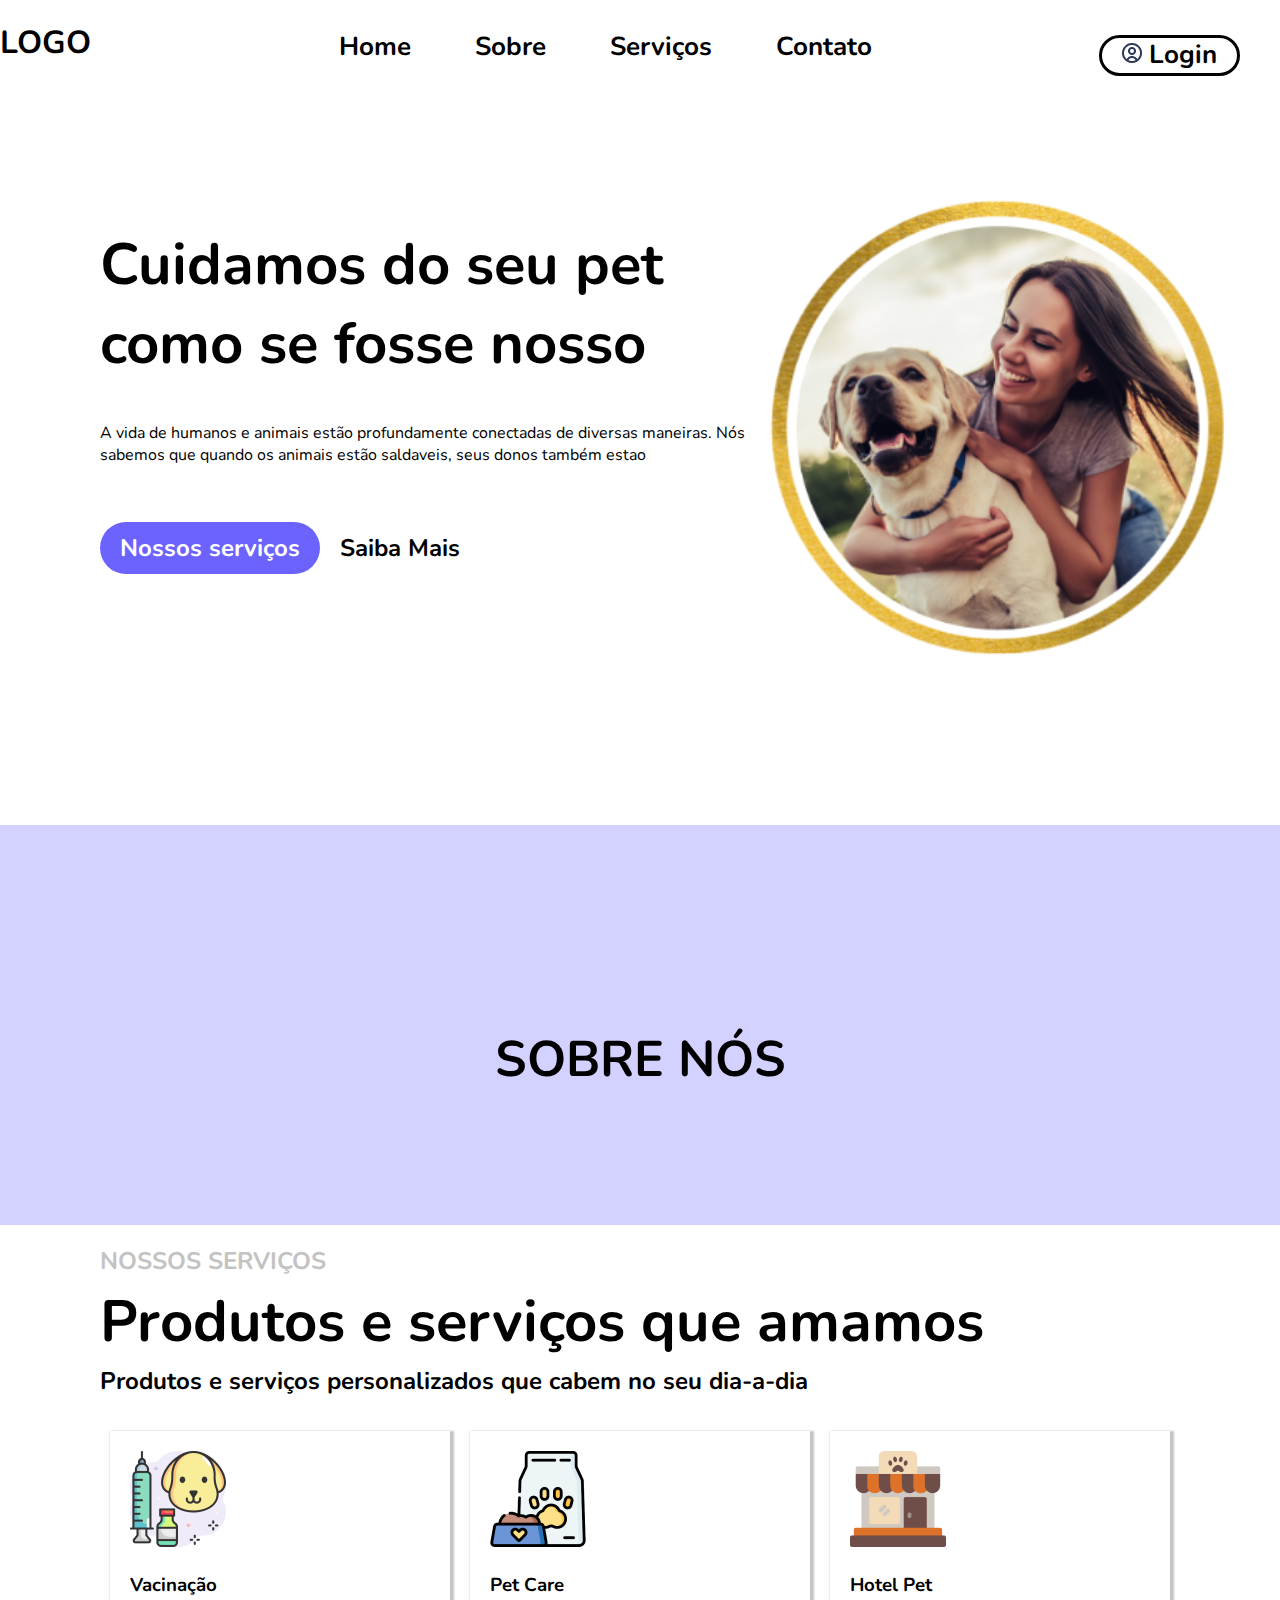
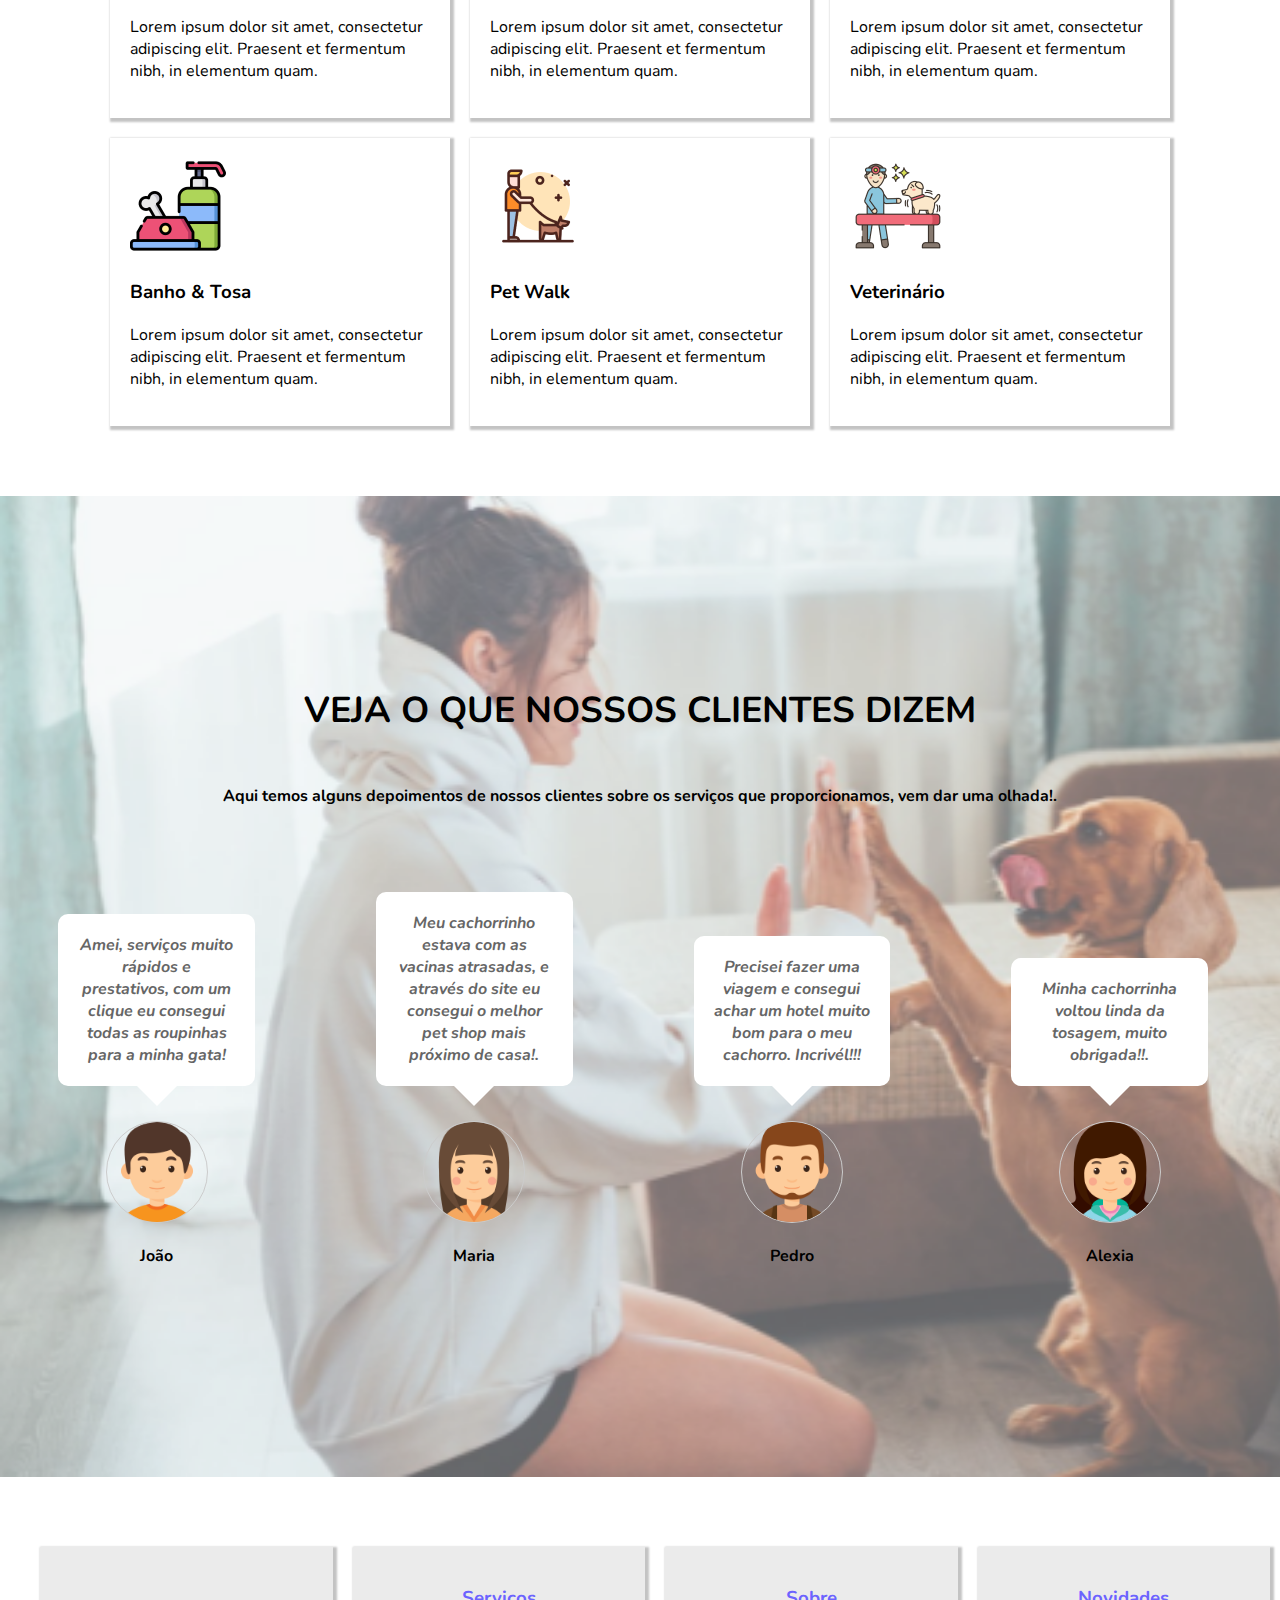
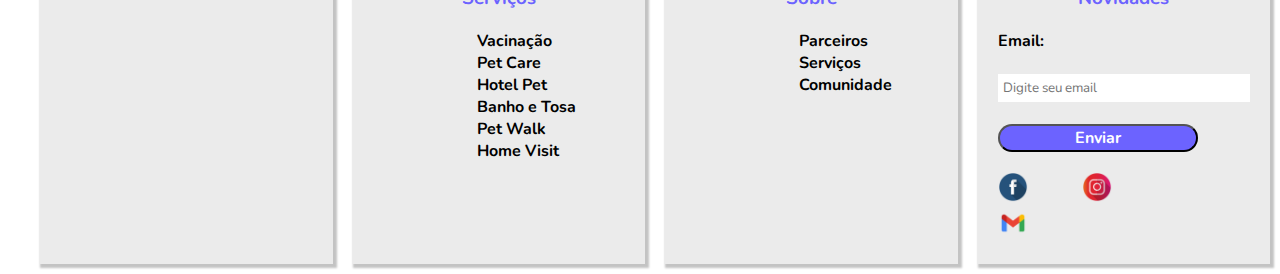
<file: projetoIntegrador/index.html>
<!DOCTYPE html>
<html lang="en">
<head>
    <meta charset="UTF-8">
    <meta http-equiv="X-UA-Compatible" content="IE=edge">
    <meta name="viewport" content="width=device-width, initial-scale=1.0">
    <title>A definir</title>
    <link rel="stylesheet" href="estilo.css">
    <link rel="preconnect" href="https://fonts.googleapis.com">
    <link rel="preconnect" href="https://fonts.gstatic.com" crossorigin>
    <link href="https://fonts.googleapis.com/css2?family=Nunito:wght@200&display=swap" rel="stylesheet">
</head>
<body>
<header>
    <div class="header">
        <div class="
      logo-header">
        <h1>LOGO</h1>
      </div>
      <div class="opcoes-header">
        <a href="">Home</a>
        <a href="">Sobre</a>
        <a href="">Serviços</a>
        <a href="">Contato</a>
      </div>
      <div class="registro-header">
        <a href="login/login.html" class="login"> <img src="img/coolicon.png" alt=""> Login</a>
      </div>
    </div>
</header>
    <section>
        <div class="geral">
            <div class="lado-esquerdo">
                <div><h1>Cuidamos do seu pet como se fosse nosso</h1></div>
                <div><p>A vida de humanos e animais estão profundamente conectadas de diversas maneiras. Nós sabemos que   quando os animais estão saldaveis, seus donos também estao</p></div>
                <div class="botao">
                    <div class="nossos-servicos dentro"><a href=""><h2>Nossos serviços</h2></a></div>
                    <div class="saiba-mais"><a href=""><h2>Saiba Mais</h2></a></div>
                </div>
            </div>
            <div class="lado-direito">
                <img src="img/mulher&dog.png" width="500px" height="500px" alt="">
            </div>
        </div>
    </section>
    <section class="banner">
        <h1>SOBRE NÓS</h1>
    </section>
    <section class="wrap">
            <div class="parte-texto">
                <h2>NOSSOS SERVIÇOS</h2>
                <h1>Produtos e serviços  que amamos</h1>
                <h3>Produtos e serviços personalizados que cabem no seu dia-a-dia</h3>
            </div>
        <div class="parte-divisoes">
            <div class="primeiro">
                <img src="img/vacina.png" alt="">
                <h3>Vacinação</h3>
                <p>Lorem ipsum dolor sit amet, consectetur adipiscing elit. Praesent et fermentum nibh, in elementum quam. </p>
            </div>
            <div class="segundo">
                <img src="img/pet-food.png" alt="">
                <h3>Pet Care</h3>
                <p>Lorem ipsum dolor sit amet, consectetur adipiscing elit. Praesent et fermentum nibh, in elementum quam. </p>
            </div>
            <div class="terceiro">
                <img src="img/pet-shop 1.png" alt="">
                <h3>Hotel Pet</h3>
                <p>Lorem ipsum dolor sit amet, consectetur adipiscing elit. Praesent et fermentum nibh, in elementum quam. </p>
            </div>
            <div class="quarto">
                <img src="img/pet.png" alt="">
                <h3>Banho & Tosa</h3>
                <p>Lorem ipsum dolor sit amet, consectetur adipiscing elit. Praesent et fermentum nibh, in elementum quam. </p>
            </div>
            <div class="quinto">
                <img src="img/walk-the-pet.png" alt="">
                <h3>Pet Walk</h3>
                <p>Lorem ipsum dolor sit amet, consectetur adipiscing elit. Praesent et fermentum nibh, in elementum quam. </p>
            </div>
            <div class="sexto">
                <img src="img/veterinary 1.png" alt="">
                <h3>Veterinário</h3>
                <p>Lorem ipsum dolor sit amet, consectetur adipiscing elit. Praesent et fermentum nibh, in elementum quam. </p>
            </div>
        </div>
    </section>
    <section id="testmony-container">
        <div class="wrapper">		
            <h2>VEJA O QUE NOSSOS CLIENTES DIZEM</h2>
            <p class="p-center">Aqui temos alguns depoimentos de nossos clientes sobre os serviços que proporcionamos, vem dar uma olhada!.</p>
            <div class="testmony-box">
                <p class="testmony-msg">Amei, serviços muito rápidos e prestativos, com um clique eu consegui todas as roupinhas para a minha gata!</p>
                <img src="img/avatar1.png">
                <p class="testmony-name">João</p>
            </div>
            <div class="testmony-box">
                <p class="testmony-msg">Meu cachorrinho estava com as vacinas atrasadas, e através do site eu consegui o melhor pet shop mais próximo de casa!.</p>
                <img src="img/avatar2.png">
                <p class="testmony-name">Maria</p>
            </div>
            <div class="testmony-box">
                <p class="testmony-msg">Precisei fazer uma viagem e consegui achar um hotel muito bom para o meu cachorro. Incrivél!!!</p>
                <img src="img/avatar3.png">
                <p class="testmony-name">Pedro</p>
            </div>
            <div class="testmony-box">
                <p class="testmony-msg">Minha cachorrinha voltou linda da tosagem, muito obrigada!!.</p>
                <img src="img/avatar4.png">
                <p class="testmony-name">Alexia</p>
            </div>
        </div>
    </section>
    <footer>
        <div class="divisoes-footer">
                <div class="primeiro-footer">
                    
                </div>
                <div class="segundo-footer">
                    <h3>Serviços</h3>
                    <nav>                       
                        <a href="#">Vacinação</a>
                        <a href="#">Pet Care</a>
                        <a href="#">Hotel Pet</a>
                        <a href="#">Banho e Tosa</a>
                        <a href="#">Pet Walk</a>
                        <a href="#">Home Visit</a>
                    </nav>
                   
                </div>
                <div class="terceiro-footer">
                    <h3>Sobre</h3>
                    <nav>
                        <a href="#">Parceiros</a>
                        <a href="#">Serviços</a>
                        <a href="#">Comunidade</a>
                    </nav>
                </div>
                <div class="quarto-footer">
                    <h3>Novidades</h3>
                    <label for="Email">Email:</label>
                    <br>
                    <input type="email" name="email" id="email" placeholder="Digite seu email">
                    <br>
                    <button>Enviar</button>
                    <nav class="redes-sociais">
                        <img src="login/icone-do-facebook.png" alt="" width="30px" height="30px">
                        <img src="login/icone-do-instagram.png" alt="" width="30px" height="30px">
                        <img src="login/gmail.png" alt="" width="30px" height="30px">
                    </nav>                    
                </div>
        </div>
    </footer>
</body>
</html>
</file>
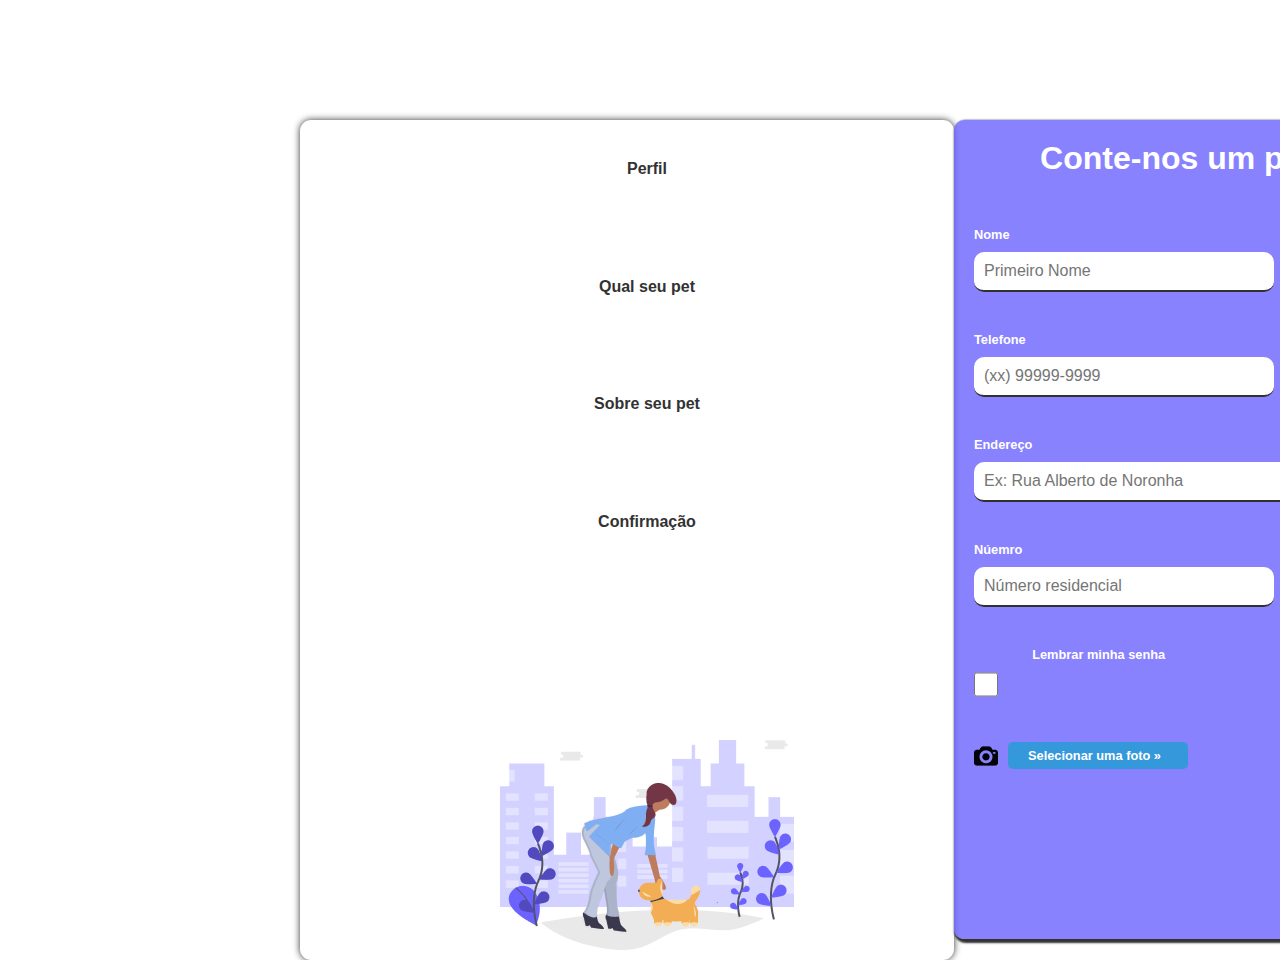
<file: projetoIntegrador/cadastro/cadastro.html>
<!DOCTYPE html>
<html lang="en">
<head>
    <meta charset="UTF-8">
    <meta http-equiv="X-UA-Compatible" content="IE=edge">
    <meta name="viewport" content="width=device-width, initial-scale=1.0">
    <link rel="stylesheet" href="cadastro.css">
    <title>Document</title>
</head>
<body>
    <div id="cadastro-container">
        <div class="lado-esquerdo">
            <a href="#">Perfil</a> 
            <a href="#">Qual seu pet</a>
            <a href="#">Sobre seu pet</a>
            <a href="#">Confirmação</a>
            <img src="../img/dog-register.png" alt="">
        </div>
        <div class="lado-direito">
            <form action="">
                <h1>Conte-nos um pouco sobre você</h1>
                <div class="login-nome">
                    <label for="nome">Nome
                        <input type="text" placeholder="Primeiro Nome" name="nome">
                    </label>
                    <label for="sobrenome">Sobrenome
                        <input type="text" name="sobrenome" placeholder="Sobrenome">
                    </label>
                </div>
                <div class="tel-email">
                    <label for="telefone">Telefone
                        <input type="text" name="telefone" id="tel" placeholder="(xx) 99999-9999">
                    </label>
                    <label for="email">Email
                        <input type="email" name="email" id="email" placeholder="Digite seu email">
                    </label>
                </div>
                <label for="endereco">Endereço
                    <input type="text" name="end" id="end" placeholder="Ex: Rua Alberto de Noronha">
                </label>
                <div class="num-cidade">
                    <label for="num">Núemro
                        <input type="number" name="num" id="num" placeholder="Número residencial">
                    </label>
                    <label for="">Cidade
                        <input type="text" name="cidade" id="cidade" placeholder="Cidade">
                    </label>
                </div>
                <div id="lembrar">
                    <input type="checkbox" name="check" id="check">
                    <label for="checkbox" id="lem">Lembrar minha senha</label>
                </div>
                <div class="foto">
                    <img src="../img/icone.png" alt=""><label for='selecao-arquivo'>Selecionar uma foto &#187;</label>
                    <input id='selecao-arquivo' type='file'>
                </div>
                <input type="submit" value="ENVIAR">
            </form>
        </div>
    </div>
</body>
</html>
</file>
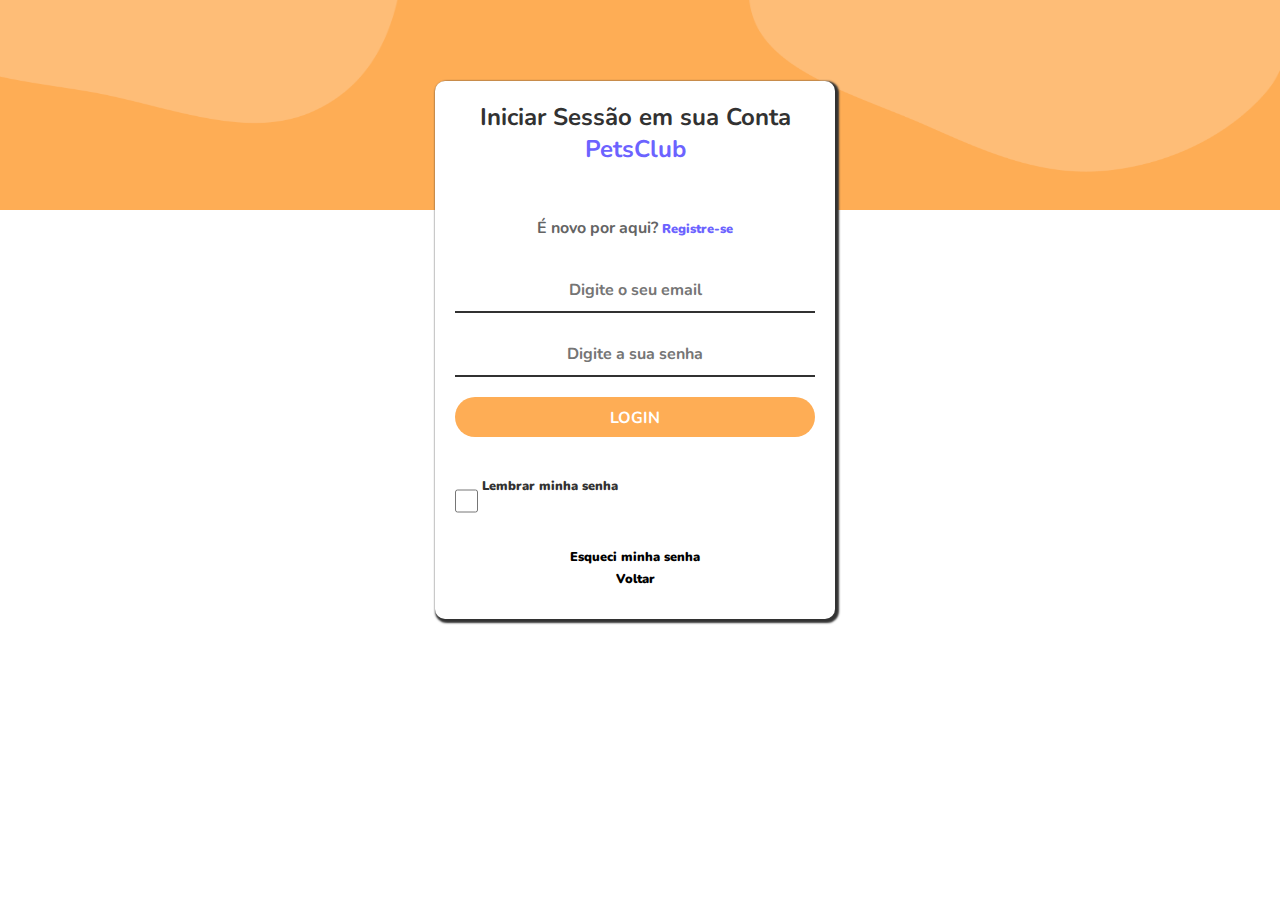
<file: projetoIntegrador/login/login.html>
<!DOCTYPE html>
<html lang="en">
<head>
    <meta charset="UTF-8">
    <meta http-equiv="X-UA-Compatible" content="IE=edge">
    <meta name="viewport" content="width=device-width, initial-scale=1.0">
    <title>Login</title>
    <link rel="stylesheet" href="styleLogin.css">
    <link rel="preconnect" href="https://fonts.googleapis.com">
    <link rel="preconnect" href="https://fonts.gstatic.com" crossorigin>
    <link href="https://fonts.googleapis.com/css2?family=Nunito:wght@200&display=swap" rel="stylesheet">
</head>
<body>
    <img src="../img/login-form.png" alt="">
    <div id="login-contanier">
        <h2>Iniciar Sessão em sua Conta <h2 class="estilizar-color">PetsClub</h2></h2>
        <br>
        <p>É novo por aqui? <a href="../cadastro/cadastro.html" class="modificar-registrar">Registre-se</a></p>  
        <form action="">
            <input type="email" name="email" id="email" placeholder="Digite o seu email">
            <input type="password" name="password" id="password" placeholder="Digite a sua senha">
            <input type="submit" value="Login">
        </form>
        <div id="lembrar">
            <input type="checkbox" name="check" id="check">
            <label for="checkbox" id="lem">Lembrar minha senha</label>
        </div>
        <div id="register-container">
            <a href="../esqueciSenha/esqueciSenha.html">Esqueci minha senha</a>
            <br>
            <a href="../index.html">Voltar</a>
        </div>
    </div>
</body>
</html>
</file>
<file: projetoIntegrador/estilo.css>
body {
  padding: 0;
  margin: 0;
}

* {
  font-family: 'Nunito';
}

header {
  width: 100%;
}

.header {
  display: flex;
  justify-content: space-between;
}

.opcoes-header {
  padding-top: 35px;
  padding-right: 40px;
}

.opcoes-header a:hover {
  color: #403b94
}

.opcoes-header a {
  padding-left: 60px;
  font-style: normal;
  font-weight: bold;
  font-size: 26px;
  line-height: 24px;
  text-decoration: none;
  color: #000;
}

.registro-header {
  display: flex;
  padding-top: 35px;
  padding-right: 40px;
}

.registro-header a {
  width: 100%;
  height: 30px;
  border-color: black;
  border: solid;
  padding-right: 20px;
  border-radius: 50px;
  padding-top: 5px;
  font-style: normal;
  font-weight: bold;
  font-size: 26px;
  line-height: 24px;
  text-decoration: none;
  color: rgb(0, 0, 0);
}

.registro-header img {
  padding-left: 20px;
}




.geral {
  display: flex;
  padding: 100px;
}

.botao  {
  padding-top: 20px;
  display: flex;
}

.nossos-servicos {
  padding-right: 20px;
}

.nossos-servicos h2 {
  background-color: #6C63FF;
    padding-left: 20px;
    padding-right: 20px;
    padding-top: 10px;
    padding-bottom: 10px;
    border-radius: 60px;
    color: #fff;
}

.nossos-servicos h2:hover {
  background-color: #403b94;
  transition: .6s;
}

.saiba-mais h2 {
  color: black;
  padding-top: 10px;
}

.botao a {
  text-decoration: none;
}

.lado-esquerdo {
  width: 60%;
}

.lado-direito {
  width: 40%;
}


.lado-esquerdo h1 {
  font-size: 58px;
}

.banner {
  text-align: center;
  background-color: #D3D1FF;
  height: 400px;
}

.banner h1 {
  padding: 200px;
  font-size: 50px;
}


.parte-texto {
  padding-left: 100px;
}

.parte-texto h2 {
  color: #C3C3C3;
  font-family: Nunito;
  font-style: normal;
  font-weight: bold;
  font-size: 24px;
  line-height: 33px;
}

.parte-texto h1 {
  font-style: normal;
  font-weight: bold;
  font-size: 58px;
  line-height: 9px;
}

.parte-texto h3 {
  font-style: normal;
  font-weight: bold;
  font-size: 24px;
}


.parte-divisoes {
  display: flex;
  flex-wrap: wrap;
  padding-left: 100px;
  margin-bottom: 60px;
}



.parte-divisoes div {
  background-color: rgb(255, 255, 255);
  box-shadow: 2px 2px 2px 2px #C3C3C3;
  margin: 10px;
  padding: 20px;
  width: 300px;
}

.parte-divisoes div:hover {
  background-color: #6C63FF;
  color: #fff;
  transition: 0.5s;
  cursor: pointer;
}

.section-baixo {
  text-align: center;
  height: 400px;
  margin-bottom: 80px;
}

.section-baixo h1 {
  background-color: #7FAFF2;
  padding: 200px;
  font-size: 50px;
}

#testmony-container {
	background: url('./img/banner3.png') no-repeat;
	background-size: cover;
	padding: 10em 0;
}

#testmony-container h2, #testmony-container p {
	color: rgb(0, 0, 0);
	text-align: center;
  font-weight: bolder;
}

#testmony-container h2 {
	font-size: 36px;
	margin-bottom: 50px;
}

#testmony-container p {
	margin-bottom: 50px;
}

.testmony-box {
	display: inline-block;
	width: 24.5%;
	text-align: center;
}

#testmony-container .testmony-box .testmony-msg {
	background-color: #FFF;
	color: #666;
  font-weight: bolder;
	border-radius: 10px;
	padding: 20px;
	width: 50%;
	position: relative;
	margin: 35px auto;
	font-style: italic;
}

#testmony-container:hover .testmony-box:hover .testmony-msg:hover {
  color: #6C63FF;
}

.testmony-msg:after {
	content: "";
	width: 0; 
	height: 0; 
	border-left: 20px solid transparent;
	border-right: 20px solid transparent;
	border-top: 20px solid #FFF;
	position: absolute;
	bottom: -20px;
	left: 0;
	right: 0;
	margin-left: auto;
	margin-right: auto;
}

.testmony-msg:hover {
  cursor: pointer;
} 


.testmony-box img {
	width: 100px;
	height: 100px;
	border: 1px solid #CCC;
	border-radius: 50%;
}

.testmony-name {
	font-weight: bold;
}


.segundo-footer li {
  outline: none;
}

.divisoes-footer {
  display: flex;
  margin-left: 30px;
  margin-top: 60px;
}

.divisoes-footer h3 {
  text-align: center;
  color: #6C63FF;
}

.segundo-footer a {
  display: flex;
  flex-direction: column;
  margin-left: 65px;
  color: #000;
  font-weight: bolder;
  text-decoration: none;
}

.segundo-footer a:hover {
  color: #6C63FF;
}

.segundo-footer nav {
  padding-left: 39px;
}

.terceiro-footer a {
  display: flex;
  flex-direction: column;
  margin-left: 75px;
  text-decoration: none;
  color: #000;
  font-weight: bolder;
}

.terceiro-footer nav {
  padding-left: 39px;
}

.terceiro-footer a:hover {
  color: #6C63FF;
  border-bottom: 2px #000;
}

.quarto-footer {
  display: flex;
  flex-direction: column;
  margin-left: 75px; 
}

.quarto-footer input {
  border: none;
  padding: 5px;
}

.quarto-footer input:hover {
  border-radius: 2px #6C63ff;
}

.quarto-footer label {
  font-weight: bolder;
}

.quarto-footer button {
  border-radius: 20px;
  color: #fff;
  background-color: #6C63FF;
  width: 200px;
  font-size: 16px;
  cursor: pointer;
  font-weight: bolder;
}

.divisoes-footer div {
  background-color: #EBEBEB;
  box-shadow: 2px 2px 2px 2px #C3C3C3;
  margin: 10px;
  padding: 20px;
  width: 300px;
}

.redes-sociais {
  padding-top: 20px;
  margin-right: 20px;
}

.redes-sociais img {
  padding-right: 50px;
}
</file>
<file: projetoIntegrador/cadastro/cadastro.css>
* {
    margin: 0;
    padding: 0;
    box-sizing: border-box;
    font-family:Helvetica;
    border: none;
    color: #323232;
    font-family: 'Nunito', sans-serif;
}

body {
    background-size: cover;
    background-position-y: -200px;
}


textarea:focus, input:focus {
    outline: none;
}

a {
    font-size: .8rem;
}

a:hover {
    color: #08558b;
    
}

input[type='file'] {
    display: none;
    cursor: pointer;
}
.foto label {
    background-color: #3498db;
    border-radius: 5px;
    color: #fff;
    cursor: pointer;
    margin: 10px;
    padding: 6px 20px
}

#cadastro-container {
    display: flex;
    padding-top: 120px;
    padding-right: 361px;
    margin-left: 300px;
    width: 424px;
    height: 600px;
}


.lado-esquerdo {
    text-align: right;
    padding-right: 200px;
    padding-left: 200px;
    box-shadow: 0px 0px 7px 0px;
    border-radius: 11px;
    text-align: center;
    width: 654px;
    height: 840px;
    display: grid;

}

.lado-direito {
    width: 654px;
    height: 840px;
}

.lado-direito input {
    margin-top: 10px;
}

.lado-esquerdo a {
    padding-bottom: 50px;
    padding-top: 40px;
    text-decoration: none;
    font-size: 16px;
    font-weight: 700;
}

.lado-esquerdo a:focus {
    color: #6C63FF;
}

.lado-esquerdo img {
    padding-top: 150px;
}

.lado-direito label {
    color: #fff;
}


form {
    background-color: #fff;
    box-shadow: 2px 2px 2px 2px;
    width: 670px;
    padding: 20px;
    border-radius: 10px;
    text-align: center;
    font-weight: bolder;
    left: 34%;
    background-color: #6C63FFCC;
}

form label {
    padding-bottom: 20px;
}

form h1 {
    margin-bottom: 50px;
    color: #fff;
}

form input {
    width: 300px;
    margin-right: 30px;
    border-radius: 10px;
}

form div {
    margin-right: 20px;
}

label, input {
    display: block;
    text-align: left;
    width: 100%;
}

label {
    font-weight: bold;
    font-size: .8rem;
}

input {
    border-bottom: 2px solid #313131;
    padding: 10px;
    font-size: 1rem;
    margin-bottom: 20px;
}

.login-nome {
    display: flex;
}

.tel-email {
    display: flex;
}

#end {
    width: 631px;
}

#lembrar {
    display: flex;
}

#lembrar input {
    width: 30px;
}

#lembrar label {
    margin-left: 4px;
    margin-bottom: 50px;
    font-weight: bolder;
}

#lem {
    margin-right: 60px;
}

.num-cidade {
    display: flex;
}

.foto label {
    width: 180px;
}

.foto {
    display: flex;
}

.foto img {
    height: 24px;
    margin-top: 12px;
}

input[type="submit"] {
    text-align: center;
    text-transform: uppercase;
    font-weight: bold;
    border: none;
    height: 40px;
    margin-top: 20px;
    border-radius: 20px;
    background-color: #fead55;
    color: #fff;
    cursor: pointer;
    margin-left: 325px;
    margin-top: 80px;
}
</file>
<file: projetoIntegrador/login/styleLogin.css>
* {
    margin: 0;
    padding: 0;
    box-sizing: border-box;
    font-family:Helvetica;
    color: #323232;
    border: none;
    font-family: 'Nunito', sans-serif;
}

body {
    width: 100%;
    background-size: cover;
    background-position-y: -200px;
}

body img{
    width: 100%;
    height: 210px;
}

textarea:focus, input:focus {
    outline: none;
}

a {
    font-size: .8rem;
}

a:hover {
    color: #08558b;
    
}

#login-contanier {
    background-color: #fff;
    box-shadow: 2px 2px 2px 2px;
    width: 400px;
    margin-left: auto;
    margin-right: auto;
    padding: 20px;
    margin-top: 10vh;
    border-radius: 10px;
    text-align: center;
    font-weight: bolder;
    margin-top: -15vh;
    position: absolute;
    left: 34%;
}

#login-contanier p {
    margin-top: 30px;
    margin-bottom: 30px;
    color: #646464;
}

.estilizar-color {
    color: #6C63FF;
}

.modificar-registrar {
    color: #6C63FF;
    text-decoration: none;
    font-weight: bolder;
}

form {
    margin-top: 30px;
    margin-bottom: 40px;
}

label, input {
    display: block;
    text-align: left;
    width: 100%;
}

label {
    font-weight: bold;
    font-size: .8rem;
}

input::placeholder{
    text-align: center;
    font-weight: bolder;
}

input {
    border-bottom: 2px solid #313131;
    padding: 10px;
    font-size: 1rem;
    margin-bottom: 20px;
}

input:focus {
    border-bottom: 2px solid #fead55;
}

#forget-pass {
    text-align: right;
    display: block;
}

#lembrar {
    display: flex;
}

#lem {
    margin-right: 60px;
}

.formulario {
    background: #0077B5;
}

input[type="submit"] {
    text-align: center;
    text-transform: uppercase;
    font-weight: bold;
    border: none;
    height: 40px;
    margin-top: 20px;
    border-radius: 20px;
    background-color: #fead55;
    color: #fff;
    cursor: pointer;
}

input[type="submit"]:hover {
    background-color: #6c63ff;
    transition: .5s;
}

#social-container, #social-container p {
    margin-bottom: 40px;
}

#social-container {
    padding-top: 30px;
}

#social-container i {
    width: 40px;
    height: 40px;
    border-radius: 20px;
    text-align: center;
    line-height: 40px;
    color: #fff;
    margin: 0 5px;
    cursor: pointer;
}

#lembrar input {
    width: 30px;
}

#lembrar label {
    margin-left: 4px;
    margin-bottom: 50px;
    font-weight: bolder;
}

.fa-facebook-f {
    background-color: #3B599B;
}

.fa-linkedin {
    background-color: #0077B5;
}

#register-container {
    margin-bottom: 10px;
}

#register-container a{
    color: #000;
    font-weight: bolder;
    text-decoration: none;
}
 
.redes img {
    margin: 10px;
}
</file>
